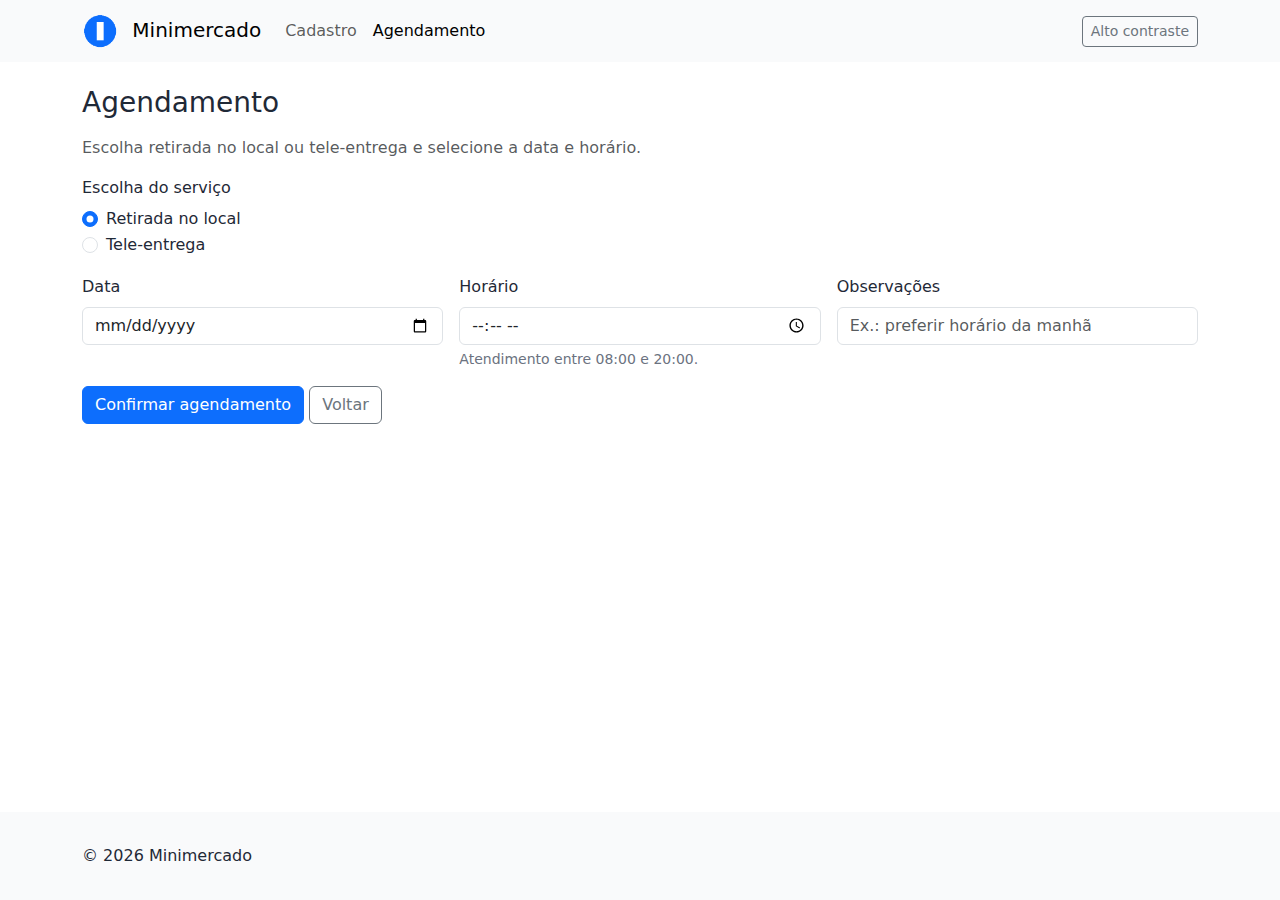
<file: agendamento.html>
<!doctype html>
<html lang="pt-BR">
<head>
  <meta charset="utf-8">
  <meta name="viewport" content="width=device-width, initial-scale=1">
  <title>Agendamento - Minimercado</title>
  <link href="https://cdn.jsdelivr.net/npm/bootstrap@5.3.3/dist/css/bootstrap.min.css" rel="stylesheet">
  <link rel="stylesheet" href="assets/css/styles.css">
</head>
<body class="d-flex flex-column min-vh-100">
<nav class="navbar navbar-expand-lg navbar-light" role="navigation" aria-label="Menu principal">
  <div class="container">
    <a class="navbar-brand" href="index.html">
      <img src="assets/img/logo.png" alt="Logotipo do Minimercado" width="36" height="36" class="me-2"> Minimercado
    </a>
    <button class="navbar-toggler" type="button" data-bs-toggle="collapse" data-bs-target="#navMain" aria-controls="navMain" aria-expanded="false" aria-label="Alternar navegação">
      <span class="navbar-toggler-icon"></span>
    </button>
    <div class="collapse navbar-collapse" id="navMain">
      <ul class="navbar-nav me-auto mb-2 mb-lg-0">
        <li class="nav-item"><a class="nav-link" href="cadastro.html">Cadastro</a></li>
        <li class="nav-item"><a class="nav-link active" href="agendamento.html" aria-current="page">Agendamento</a></li>
      </ul>
      <button id="btn-contraste" class="btn btn-outline-secondary btn-sm" aria-pressed="false">Alto contraste</button>
    </div>
  </div>
</nav>

<main class="container flex-fill my-4" id="conteudo">
  <h1 class="h3 mb-3">Agendamento</h1>
  <p class="text-muted">Escolha retirada no local ou tele-entrega e selecione a data e horário.</p>

  <form id="form-agendamento" class="row g-3">
    <fieldset class="col-12">
      <legend class="col-form-label pt-0">Escolha do serviço</legend>
      <div class="form-check">
        <input class="form-check-input" type="radio" name="servico" id="servico-retirada" value="retirada" checked>
        <label class="form-check-label" for="servico-retirada">Retirada no local</label>
      </div>
      <div class="form-check">
        <input class="form-check-input" type="radio" name="servico" id="servico-entrega" value="entrega">
        <label class="form-check-label" for="servico-entrega">Tele-entrega</label>
      </div>
    </fieldset>

    <div class="col-md-4">
      <label for="data-agendamento" class="form-label">Data</label>
      <input type="date" class="form-control" id="data-agendamento" name="data" required>
    </div>

    <div class="col-md-4">
      <label for="hora-agendamento" class="form-label">Horário</label>
      <input type="time" class="form-control" id="hora-agendamento" name="hora" required>
      <div class="form-text">Atendimento entre 08:00 e 20:00.</div>
    </div>

    <div class="col-md-4">
      <label for="observacoes" class="form-label">Observações</label>
      <input type="text" class="form-control" id="observacoes" name="observacoes" placeholder="Ex.: preferir horário da manhã">
    </div>

    <div id="bloco-endereco-entrega" class="col-12 d-none">
      <hr class="my-3">
      <h2 class="h5">Endereço para entrega</h2>
      <div class="row g-3">
        <div class="col-md-6">
          <label for="endereco-entrega" class="form-label">Endereço</label>
          <input type="text" class="form-control" id="endereco-entrega" name="enderecoEntrega" placeholder="Rua Exemplo, bairro">
        </div>
        <div class="col-md-2">
          <label for="numero-entrega" class="form-label">Número</label>
          <input type="number" class="form-control" id="numero-entrega" name="numeroEntrega" min="1">
        </div>
        <div class="col-md-4">
          <label for="cep-entrega" class="form-label">CEP</label>
          <input type="text" class="form-control" id="cep-entrega" name="cepEntrega" placeholder="00000-000">
        </div>
      </div>
    </div>

    <div class="col-12">
      <button class="btn btn-primary" type="submit">Confirmar agendamento</button>
      <a class="btn btn-outline-secondary" href="index.html">Voltar</a>
    </div>
  </form>
</main>

<footer class="footer">
  <div class="container"><p class="mb-0">© <span id="year"></span> Minimercado</p></div>
</footer>

<script src="https://cdn.jsdelivr.net/npm/bootstrap@5.3.3/dist/js/bootstrap.bundle.min.js"></script>
<script src="assets/js/main.js"></script>
<script>document.addEventListener('DOMContentLoaded',()=>{const y=document.getElementById('year'); if (y) y.textContent=new Date().getFullYear();});</script>
</body>
</html>
</file>
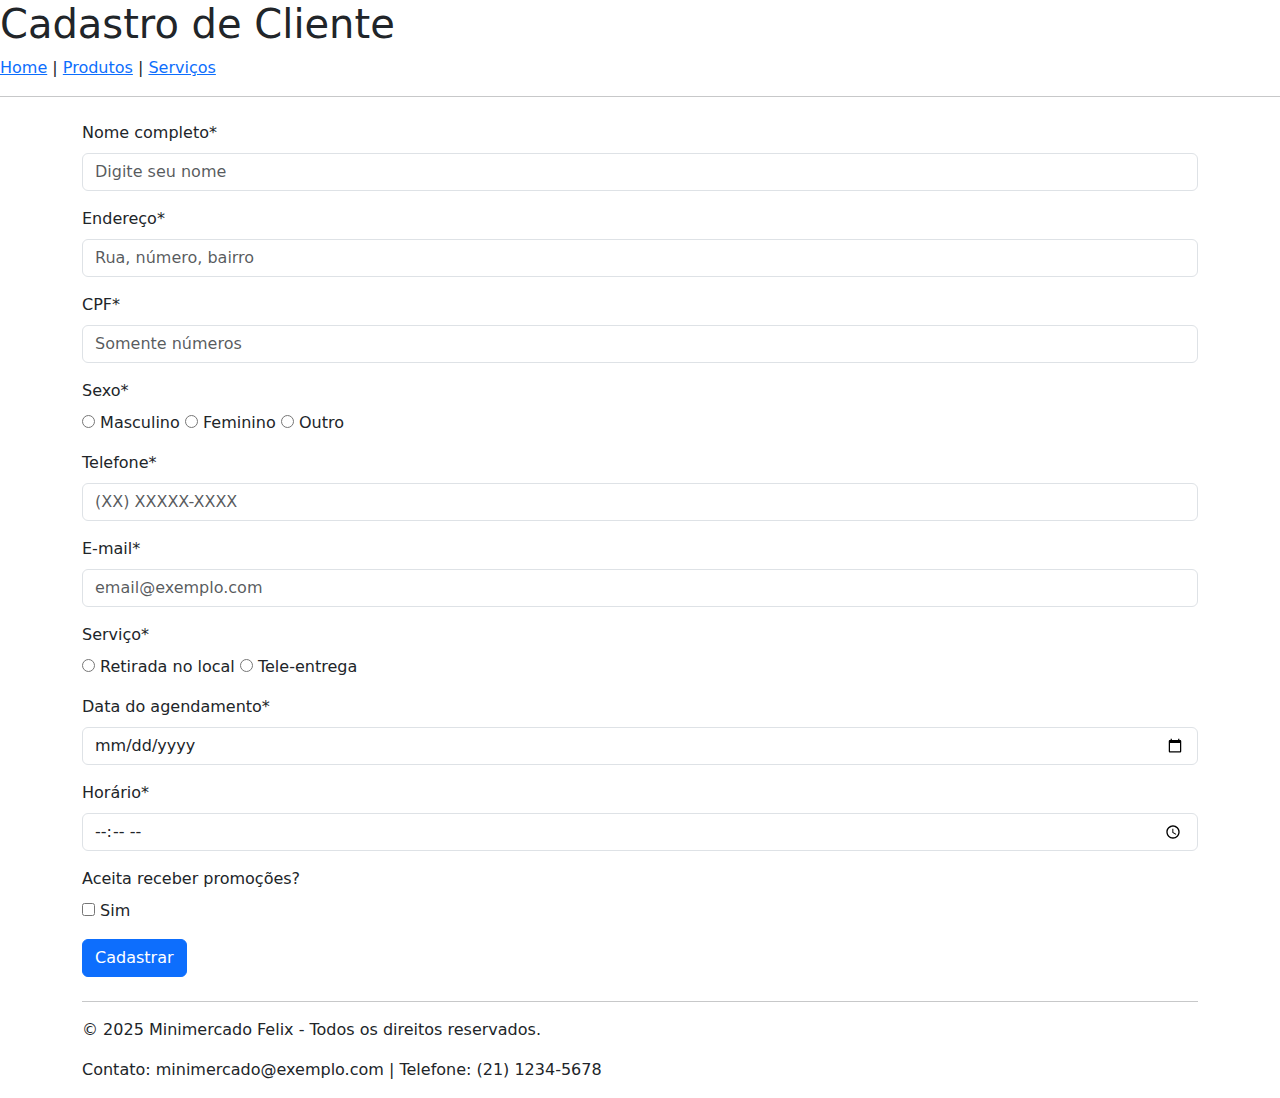
<file: cadastro.html>
<!DOCTYPE html>
<html lang="pt-BR">
<head>
    <meta charset="UTF-8">
    <title>Cadastro de Cliente</title>
    <link href="https://cdn.jsdelivr.net/npm/bootstrap@5.3.2/dist/css/bootstrap.min.css" rel="stylesheet">
</head>
<body>
    <header>
        <h1>Cadastro de Cliente</h1>
        <nav>
            <a href="index.html">Home</a> |
            <a href="produtos.html">Produtos</a> |
            <a href="servicos.html">Serviços</a>
        </nav>
        <hr>
    </header>
    <main class="container">
        <form id="cadastroForm" class="mt-4">
            <div class="mb-3">
                <label for="nome" class="form-label">Nome completo*</label>
                <input type="text" class="form-control" id="nome" name="nome" required placeholder="Digite seu nome">
            </div>
            <div class="mb-3">
                <label for="endereco" class="form-label">Endereço*</label>
                <input type="text" class="form-control" id="endereco" name="endereco" required placeholder="Rua, número, bairro">
            </div>
            <div class="mb-3">
                <label for="cpf" class="form-label">CPF*</label>
                <input type="text" class="form-control" id="cpf" name="cpf" required pattern="\d{11}" placeholder="Somente números">
            </div>
            <div class="mb-3">
                <label class="form-label">Sexo*</label><br>
                <input type="radio" id="masc" name="sexo" value="Masculino" required>
                <label for="masc">Masculino</label>
                <input type="radio" id="fem" name="sexo" value="Feminino">
                <label for="fem">Feminino</label>
                <input type="radio" id="outro" name="sexo" value="Outro">
                <label for="outro">Outro</label>
            </div>
            <div class="mb-3">
                <label for="telefone" class="form-label">Telefone*</label>
                <input type="tel" class="form-control" id="telefone" name="telefone" required placeholder="(XX) XXXXX-XXXX">
            </div>
            <div class="mb-3">
                <label for="email" class="form-label">E-mail*</label>
                <input type="email" class="form-control" id="email" name="email" required placeholder="email@exemplo.com">
            </div>
            <div class="mb-3">
                <label class="form-label">Serviço*</label><br>
                <input type="radio" id="retirada" name="servico" value="Retirada" required>
                <label for="retirada">Retirada no local</label>
                <input type="radio" id="entrega" name="servico" value="Entrega">
                <label for="entrega">Tele-entrega</label>
            </div>
            <div class="mb-3">
                <label for="data" class="form-label">Data do agendamento*</label>
                <input type="date" class="form-control" id="data" name="data" required>
            </div>
            <div class="mb-3">
                <label for="hora" class="form-label">Horário*</label>
                <input type="time" class="form-control" id="hora" name="hora" required>
            </div>
            <div class="mb-3">
                <label class="form-label">Aceita receber promoções?</label><br>
                <input type="checkbox" id="promocoes" name="promocoes">
                <label for="promocoes">Sim</label>
            </div>
            <button type="submit" class="btn btn-primary">Cadastrar</button>
        </form>
    </main>
    <footer class="container mt-4">
        <hr>
        <p>&copy; 2025 Minimercado Felix - Todos os direitos reservados.</p>
        <p>Contato: minimercado@exemplo.com | Telefone: (21) 1234-5678</p>
    </footer>
    <script src="https://cdn.jsdelivr.net/npm/bootstrap@5.3.2/dist/js/bootstrap.bundle.min.js"></script>
    <script>
      document.getElementById('cadastroForm').onsubmit = function(e) {
        e.preventDefault();
        alert('Cadastro realizado com sucesso!');
      }
    </script>
</body>
</html>
</file>
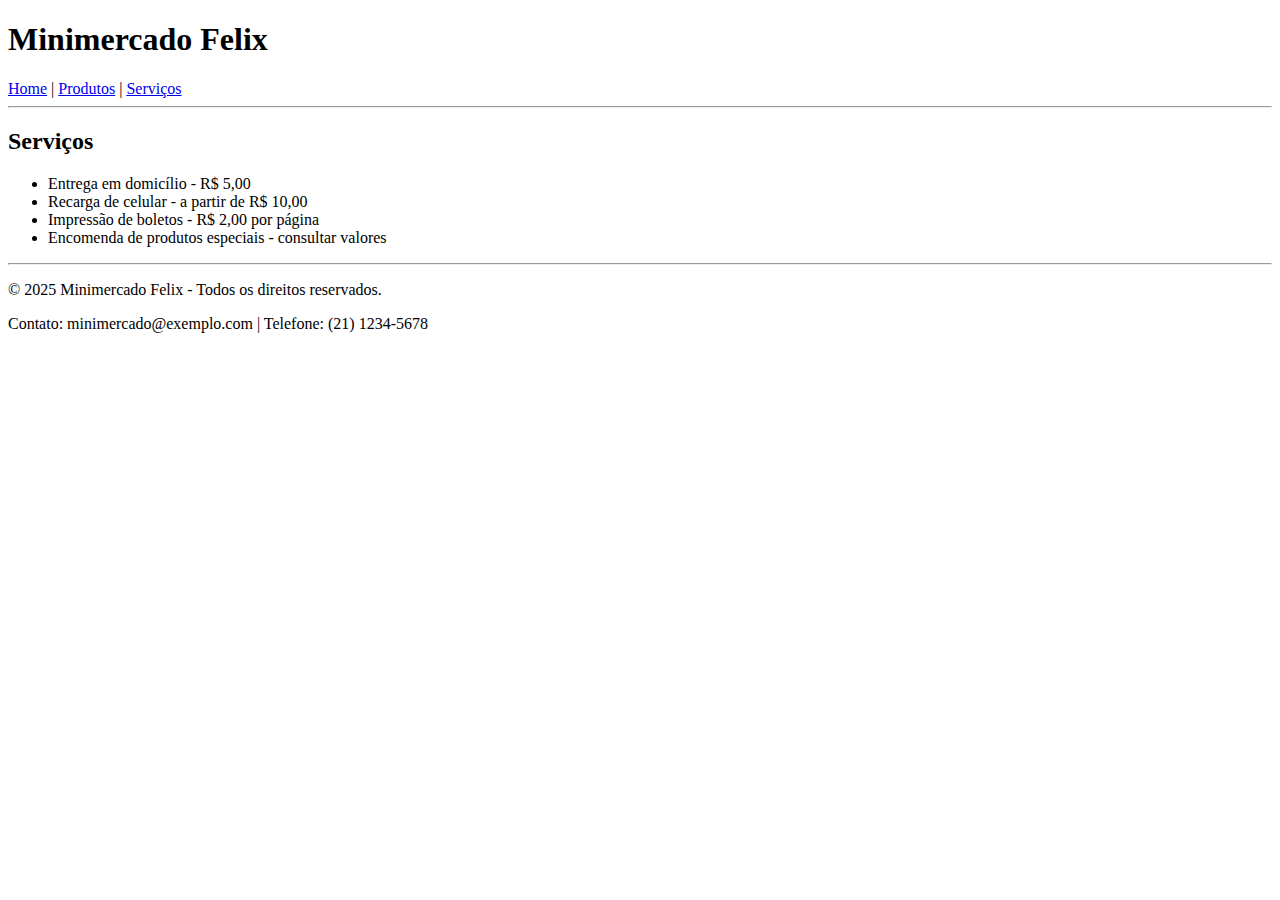
<file: servicos.html>
<!DOCTYPE html>
<html lang="pt-BR">
<head>
    <meta charset="UTF-8">
    <title>Minimercado - Serviços</title>
</head>
<body>
    <header>
        <h1>Minimercado Felix</h1>
        <nav>
            <a href="index.html">Home</a> |
            <a href="produtos.html">Produtos</a> |
            <a href="servicos.html">Serviços</a>
        </nav>
        <hr>
    </header>

    <main>
        <h2>Serviços</h2>
        <ul>
            <li>Entrega em domicílio - R$ 5,00</li>
            <li>Recarga de celular - a partir de R$ 10,00</li>
            <li>Impressão de boletos - R$ 2,00 por página</li>
            <li>Encomenda de produtos especiais - consultar valores</li>
        </ul>
    </main>

<footer class="text-center mt-4">
    <hr>
    <p>&copy; 2025 Minimercado Felix - Todos os direitos reservados.</p>
    <p>Contato: minimercado@exemplo.com | Telefone: (21) 1234-5678</p>
</footer>
</body>
</html>
</file>
<file: assets/css/styles.css>
/* Acessibilidade: alternância de alto contraste */
:root {
  --bg: #ffffff;
  --fg: #1f2937;
  --muted: #6b7280;
  --brand: #0d6efd;
  --card: #f9fafb;
}

body {
  background: var(--bg);
  color: var(--fg);
}

.high-contrast {
  --bg: #000000 !important;
  --fg: #ffffff !important;
  --muted: #e5e7eb !important;
  --card: #111827 !important;
}

.navbar, .footer {
  background: var(--card);
}

.visually-hidden-focusable:active, .visually-hidden-focusable:focus {
  position: static;
  width: auto;
  height: auto;
  margin: 0;
  overflow: visible;
  clip: auto;
}

/* Cards */
.card-soft {
  background: var(--card);
  border-radius: 1rem;
  padding: 1rem;
  box-shadow: 0 10px 30px rgba(0,0,0,0.06);
}

/* Forms */
form .form-text {
  color: var(--muted);
}

/* Carousel */
.carousel-caption {
  background: rgba(0,0,0,0.5);
  border-radius: .5rem;
  padding: .5rem .75rem;
}

/* Footer */
.footer {
  padding: 2rem 0;
  margin-top: 3rem;
}
</file>
